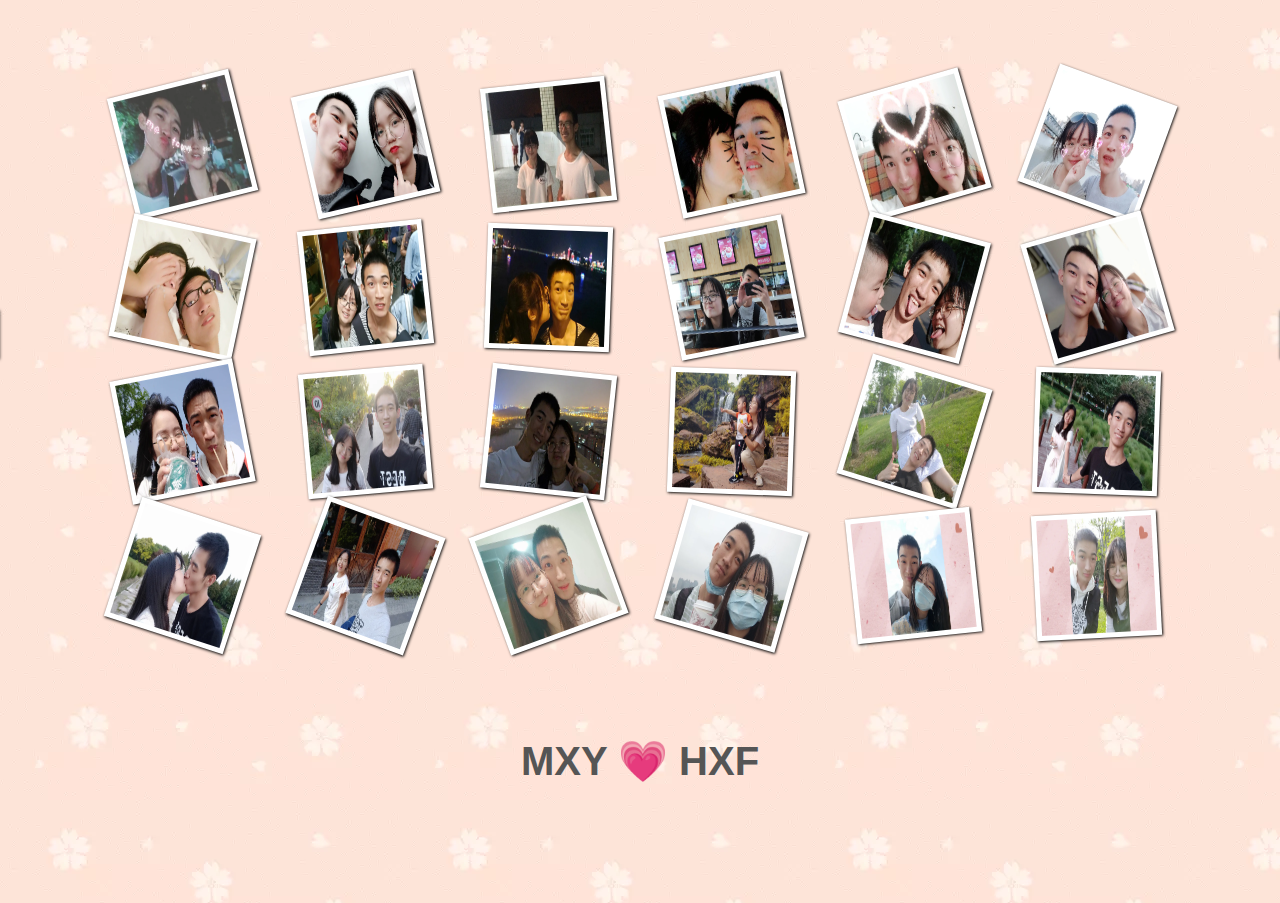
<file: index.html>
<!DOCTYPE html PUBLIC "-//W3C//DTD XHTML 1.0 Strict//EN" "http://www.w3.org/TR/xhtml1/DTD/xhtml1-strict.dtd">
<html>

<head>
	<title>MXY ♡ HXF</title>
	<meta http-equiv="Content-Type" content="text/html; charset=UTF-8" />
	<link rel="stylesheet" href="css/style.css" type="text/css" media="screen" />

	<!-- 地址栏小图标 -->
	<link rel="Shortcut Icon" href="images/mh.webp" type="image/x-icon" />
	<!-- 收藏栏小图标 -->
	<link rel="Bookmark" href="images/mh.webp" type="image/x-icon" />
	
	<script src="https://cdn.bootcdn.net/ajax/libs/jquery/3.5.1/jquery.min.js"></script>
	<script type="text/javascript" src="js/time.js"></script>
</head>

<body>
	<div style="height: 100vh;">
		<iframe frameborder="0" scrolling="no" src="index2.html" width="100%" height="80%"></iframe>
		<div style="height: 20%;">
			<h1 style="text-align: center;">MXY 💗 HXF</h1>
			<p id="time"></p>
		</div>
	</div>
	<script src="//instant.page/5.1.0" type="module" integrity="sha384-by67kQnR+pyfy8yWP4kPO12fHKRLHZPfEsiSXR8u2IKcTdxD805MGUXBzVPnkLHw"></script>
</body>

</html>
</file>
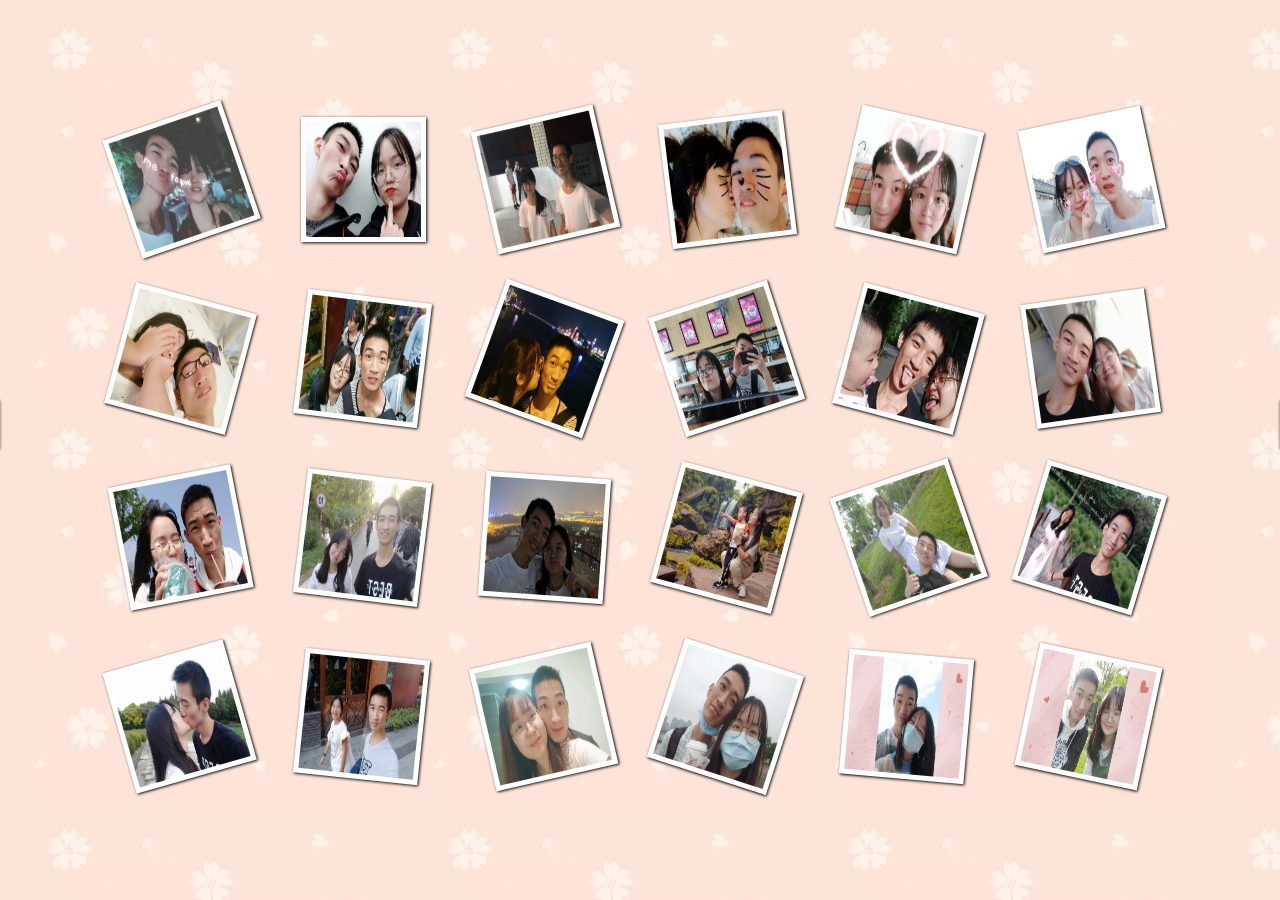
<file: index2.html>
<!DOCTYPE html PUBLIC "-//W3C//DTD XHTML 1.0 Strict//EN" "http://www.w3.org/TR/xhtml1/DTD/xhtml1-strict.dtd">
<html>
    <head>
        <title>MXY ♡ HXF</title>
        <meta http-equiv="Content-Type" content="text/html; charset=UTF-8"/>
        <link rel="stylesheet" href="css/style.css" type="text/css" media="screen"/>
		<script src="js/cufon-yui.js" type="text/javascript"></script>
		<script src="js/ChunkFive_400.font.js" type="text/javascript"></script>
		<script type="text/javascript">
			Cufon.replace('h1',{ textShadow: '1px 1px #fff'});
			Cufon.replace('.description',{ textShadow: '1px 1px #fff'});
			Cufon.replace('a',{ textShadow: '1px 1px #fff', hover : true});
		</script>
        <style type="text/css">
			.description{
				position:fixed;
				right:10px;
				top:10px;
				font-size:12px;
				color:#888;
			}
			span.reference{
				position:fixed;
				left:10px;
				bottom:10px;
				font-size:12px;
			}
			span.reference a{
				color:#888;
				text-transform:uppercase;
				text-decoration:none;
				padding-right:20px;
			}
			span.reference a:hover{
				color:#444;
			}
		</style>
    </head>

    <body>
		<div id="im_wrapper" class="im_wrapper">
			<div style="background-position:0px 0px;"><img src="images/webp/mh/1.webp" alt="" /></div>
			<div style="background-position:-125px 0px;"><img src="images/webp/mh/2.webp" alt="" /></div>
			<div style="background-position:-250px 0px;"><img src="images/webp/mh/3.webp" alt="" /></div>
			<div style="background-position:-375px 0px;"><img src="images/webp/mh/4.webp" alt="" /></div>
			<div style="background-position:-500px 0px;"><img src="images/webp/mh/5.webp" alt="" /></div>
			<div style="background-position:-625px 0px;"><img src="images/webp/mh/6.webp" alt="" /></div>

			<div style="background-position:0px -125px;"><img src="images/webp/mh/7.webp" alt="" /></div>
			<div style="background-position:-125px -125px;"><img src="images/webp/mh/8.webp" alt="" /></div>
			<div style="background-position:-250px -125px;"><img src="images/webp/mh/9.webp" alt="" /></div>
			<div style="background-position:-375px -125px;"><img src="images/webp/mh/10.webp" alt="" /></div>
			<div style="background-position:-500px -125px;"><img src="images/webp/mh/11.webp" alt="" /></div>
			<div style="background-position:-625px -125px;"><img src="images/webp/mh/12.webp" alt="" /></div>

			<div style="background-position:0px -250px;"><img src="images/webp/mh/13.webp" alt="" /></div>
			<div style="background-position:-125px -250px;"><img src="images/webp/mh/14.webp" alt="" /></div>
			<div style="background-position:-250px -250px;"><img src="images/webp/mh/15.webp" alt="" /></div>
			<div style="background-position:-375px -250px;"><img src="images/webp/mh/16.webp" alt="" /></div>
			<div style="background-position:-500px -250px;"><img src="images/webp/mh/17.webp" alt="" /></div>
			<div style="background-position:-625px -250px;"><img src="images/webp/mh/18.webp" alt="" /></div>

			<div style="background-position:0px -375px;"><img src="images/webp/mh/19.webp" alt="" /></div>
			<div style="background-position:-125px -375px;"><img src="images/webp/mh/20.webp" alt="" /></div>
			<div style="background-position:-250px -375px;"><img src="images/webp/mh/21.webp" alt="" /></div>
			<div style="background-position:-375px -375px;"><img src="images/webp/mh/22.webp" alt="" /></div>
			<div style="background-position:-500px -375px;"><img src="images/webp/mh/23.webp" alt="" /></div>
			<div style="background-position:-625px -375px;"><img src="images/webp/mh/24.webp" alt="" /></div>
		</div>
		<div id="im_loading" class="im_loading"></div>
		<div id="im_next" class="im_next"></div>
		<div id="im_prev" class="im_prev"></div>
        <div>
		</div>

        <!-- The JavaScript -->
        <script type="text/javascript" src="js/jquery.min.js"></script>
		<script src="js/jquery.transform-0.9.1.min.js"></script>
		<script type="text/javascript">
			(function($,sr){

				var debounce = function (func, threshold, execAsap) {
					var timeout;
					return function debounced () {
						var obj = this, args = arguments;
						function delayed () {
							if (!execAsap)
								func.apply(obj, args);
							timeout = null;
						};
						if (timeout)
							clearTimeout(timeout);
						else if (execAsap)
							func.apply(obj, args);
						timeout = setTimeout(delayed, threshold || 100);
					};
				}
				//smartresize
				jQuery.fn[sr] = function(fn){  return fn ? this.bind('resize', debounce(fn)) : this.trigger(sr); };
			})(jQuery,'smartresize');
		</script>
        <script type="text/javascript">	
            $(function() {
				//check if the user made the
				//mistake to open it with IE
				var ie 			= false;
				if ($.browser.msie)
					ie = true;
				//flag to control the click event
				var flg_click	= true;
				//the wrapper
                var $im_wrapper	= $('#im_wrapper');
				//the thumbs
				var $thumbs		= $im_wrapper.children('div');
				//all the images
				var $thumb_imgs = $thumbs.find('img');
				//number of images
				var nmb_thumbs	= $thumbs.length;
				//image loading status
				var $im_loading	= $('#im_loading');
				//the next and previous buttons
				var $im_next	= $('#im_next');
				var $im_prev	= $('#im_prev');
				//number of thumbs per line
				var per_line	= 6;
				//number of thumbs per column
				var per_col		= Math.ceil(nmb_thumbs/per_line)
				//index of the current thumb
				var current		= -1;
				//mode = grid | single
				var mode		= 'grid';
				//an array with the positions of the thumbs
				//we will use it for the navigation in single mode
				var positionsArray = [];
				for(var i = 0; i < nmb_thumbs; ++i)
					positionsArray[i]=i;
				
				
				//preload all the images
				$im_loading.show();
				var loaded		= 0;
				$thumb_imgs.each(function(){
					var $this = $(this);
					$('<img/>').load(function(){
						++loaded;
						if(loaded == nmb_thumbs*2)
							start();
					}).attr('src',$this.attr('src'));
					$('<img/>').load(function(){
						++loaded;
						if(loaded == nmb_thumbs*2)
							start();
					}).attr('src',$this.attr('src').replace('mh/',''));
				});
				
				//starts the animation
				function start(){
					$im_loading.hide();
					//disperse the thumbs in a grid
					disperse();
				}
				
				//disperses the thumbs in a grid based on windows dimentions
				function disperse(){
					if(!flg_click) return;
					setflag();
					mode			= 'grid';
					//center point for first thumb along the width of the window
					var spaces_w 	= $(window).width()/(per_line + 1);
					//center point for first thumb along the height of the window
					var spaces_h 	= $(window).height()/(per_col + 1);
					//let's disperse the thumbs equally on the page
					$thumbs.each(function(i){
						var $thumb 	= $(this);
						//calculate left and top for each thumb,
						//considering how many we want per line
						var left	= spaces_w*((i%per_line)+1) - $thumb.width()/2;
						var top		= spaces_h*(Math.ceil((i+1)/per_line)) - $thumb.height()/2;
						//lets give a random degree to each thumb
						var r 		= Math.floor(Math.random()*41)-20;
						/*
						now we animate the thumb to its final positions;
						we also fade in its image, animate it to 115x115,
						and remove any background image	of the thumb - this
						is not relevant for the first time we call disperse,
						but when changing from single to grid mode
						 */
						if(ie)
							var param = {
								'left'		: left + 'px',
								'top'		: top + 'px'
							};
						else
							var param = {
								'left'		: left + 'px',
								'top'		: top + 'px',
								'rotate'	: r + 'deg'
							};
						$thumb.stop()
						.animate(param,700,function(){
							if(i==nmb_thumbs-1)
								setflag();
						})
						.find('img')
						.fadeIn(700,function(){
							$thumb.css({
								'background-image'	: 'none'
							});
							$(this).animate({
								'width'		: '115px',
								'height'	: '115px',
								'marginTop'	: '5px',
								'marginLeft': '5px'
							},150);
						});
					});
				}
				
				//controls if we can click on the thumbs or not
				//if theres an animation in progress
				//we don't want the user to be able to click
				function setflag(){
					flg_click = !flg_click
				}
				
				/*
				when we click on a thumb, we want to merge them
				and show the full image that was clicked.
				we need to animate the thumbs positions in order
				to center the final image in the screen. The
				image itself is the background image that each thumb
				will have (different background positions)
				If we are currently seeing the single image,
				then we want to disperse the thumbs again,
				and with this, showing the thumbs images.
				 */
				$thumbs.bind('click',function(){
					if(!flg_click) return;
					setflag();
					
					var $this 		= $(this);
					current 		= $this.index();
					
					if(mode	== 'grid'){
						mode			= 'single';
						//the source of the full image
						var image_src	= $this.find('img').attr('src').replace('mh/','');
						
						$thumbs.each(function(i){
							var $thumb 	= $(this);
							var $image 	= $thumb.find('img');
							//first we animate the thumb image
							//to fill the thumbs dimentions
							$image.stop().animate({
								'width'		: '100%',
								'height'	: '100%',
								'marginTop'	: '0px',
								'marginLeft': '0px'
							},150,function(){
								//calculate the dimentions of the full image
								var f_w	= per_line * 125;
								var f_h	= per_col * 125;
								var f_l = $(window).width()/2 - f_w/2
								var f_t = $(window).height()/2 - f_h/2
								/*
								set the background image for the thumb
								and animate the thumbs postions and rotation
								 */
								if(ie)
									var param = {
										'left'	: f_l + (i%per_line)*125 + 'px',
										'top'	: f_t + Math.floor(i/per_line)*125 + 'px'
									};
								else
									var param = {
										'rotate': '0deg',
										'left'	: f_l + (i%per_line)*125 + 'px',
										'top'	: f_t + Math.floor(i/per_line)*125 + 'px'
									};
								$thumb.css({
									'background-image'	: 'url('+image_src+')'
								}).stop()
								.animate(param,1200,function(){
									//insert navigation for the single mode
									if(i==nmb_thumbs-1){
										addNavigation();
										setflag();
									}
								});
								//fade out the thumb's image
								$image.fadeOut(700);
							});
						});
					}
					else{
						setflag();
						//remove navigation
						removeNavigation();
						//if we are on single mode then disperse the thumbs
						disperse();
					}
				});
				
				//removes the navigation buttons
				function removeNavigation(){
					$im_next.stop().animate({'right':'-50px'},300);
					$im_prev.stop().animate({'left':'-50px'},300);
				}
				
				//add the navigation buttons
				function addNavigation(){
					$im_next.stop().animate({'right':'0px'},300);
					$im_prev.stop().animate({'left':'0px'},300);
				}
				
				//User clicks next button (single mode)
				$im_next.bind('click',function(){
					if(!flg_click) return;
					setflag();
					
					++current;
					var $next_thumb	= $im_wrapper.children('div:nth-child('+(current+1)+')');
					if($next_thumb.length>0){
						var image_src	= $next_thumb.find('img').attr('src').replace('mh/','');
						var arr 		= Array.shuffle(positionsArray.slice(0));
						$thumbs.each(function(i){
							//we want to change each divs background image
							//on a different point of time
							var t = $(this);
							setTimeout(function(){
								t.css({
									'background-image'	: 'url('+image_src+')'
								});
								if(i == nmb_thumbs-1)
									setflag();
							},arr.shift()*20);
						});
					}
					else{
						setflag();
						--current;
						return;
					}
				});
				
				//User clicks prev button (single mode)
				$im_prev.bind('click',function(){
					if(!flg_click) return;
					setflag();
					--current;
					var $prev_thumb	= $im_wrapper.children('div:nth-child('+(current+1)+')');
					if($prev_thumb.length>0){
						var image_src	= $prev_thumb.find('img').attr('src').replace('mh/','');
						var arr 		= Array.shuffle(positionsArray.slice(0));
						$thumbs.each(function(i){
							var t = $(this);
							setTimeout(function(){
								t.css({
									'background-image'	: 'url('+image_src+')'
								});
								if(i == nmb_thumbs-1)
									setflag();
							},arr.shift()*20);
						});
					}
					else{
						setflag();
						++current;
						return;
					}
				});
				
				//on windows resize call the disperse function
				$(window).smartresize(function(){
					removeNavigation()
					disperse();
				});
				
				//function to shuffle an array
				Array.shuffle = function( array ){
					for(
					var j, x, i = array.length; i;
					j = parseInt(Math.random() * i),
					x = array[--i], array[i] = array[j], array[j] = x
				);
					return array;
				};
            });
        </script>
		<script src="//instant.page/5.1.0" type="module" integrity="sha384-by67kQnR+pyfy8yWP4kPO12fHKRLHZPfEsiSXR8u2IKcTdxD805MGUXBzVPnkLHw"></script>
    </body>
</html>
</file>
<file: css/style.css>
* {
	margin: 0;
	padding: 0;
}

body {
	background-image: url(../images/bg.webp);
	background-repeat: repeat;
	font-family: Arial, Helvetica, sans-serif;
	font-size: 12px;
	color: #555;
}

h1 {
	font-family: "Microsoft YaHei","PingFang SC",sans-serif;
	font-weight: bold;
	padding: 15px;
	font-size: 40px;
}

h1 span {
	font-size: 20px;
}

#time {
	text-align: center;
	font-size: 28px;
	font-family: "Microsoft YaHei","PingFang SC",sans-serif;
}

.im_wrapper div {
	left: -500px;
	width: 125px;
	height: 125px;
	position: absolute;
	background-repeat: no-repeat;
	background-color: #fff;
	cursor: pointer;
	-moz-box-shadow: 1px 1px 3px #000;
	-webkit-box-shadow: 1px 1px 3px #000;
	box-shadow: 1px 1px 3px #000;
}

.im_wrapper div img {
	float: left;
	width: 115px;
	height: 115px;
	margin: 5px 0px 0px 5px;
}

.im_loading {
	display: none;
	position: fixed;
	top: 50%;
	left: 50%;
	margin: -35px 0px 0px -35px;
	background: #fff url(../images/loader1.gif) no-repeat center center;
	width: 70px;
	height: 70px;
	z-index: 9999;
	-moz-border-radius: 10px;
	-webkit-border-radius: 10px;
	border-radius: 10px;
	-moz-box-shadow: 1px 1px 3px #000;
	-webkit-box-shadow: 1px 1px 3px #000;
	box-shadow: 1px 1px 3px #000;
	opacity: 0.7;
	filter: progid:DXImageTransform.Microsoft.Alpha(opacity=70);
}

.im_next,
.im_prev {
	width: 50px;
	height: 50px;
	position: fixed;
	bottom: 50%;
	margin-top: -25px;
	cursor: pointer;
	opacity: 0.7;
	z-index: 1000;
	-moz-box-shadow: 0px 0px 3px #000;
	-webkit-box-shadow: 0px 0px 3px #000;
	box-shadow: 0px 0px 3px #000;
	-moz-border-radius: 2px;
	-webkit-border-radius: 2px;
	border-radius: 2px;
	filter: progid:DXImageTransform.Microsoft.Alpha(opacity=70);
}

.im_next:hover,
.im_prev:hover {
	opacity: 0.9;
}

.im_next {
	background: #fff url(../images/next.png) no-repeat center center;
	right: -50px;
	/*10 to show*/
}

.im_prev {
	background: #fff url(../images/prev.png) no-repeat center center;
	left: -50px;
	/*10 to show*/
}
</file>
